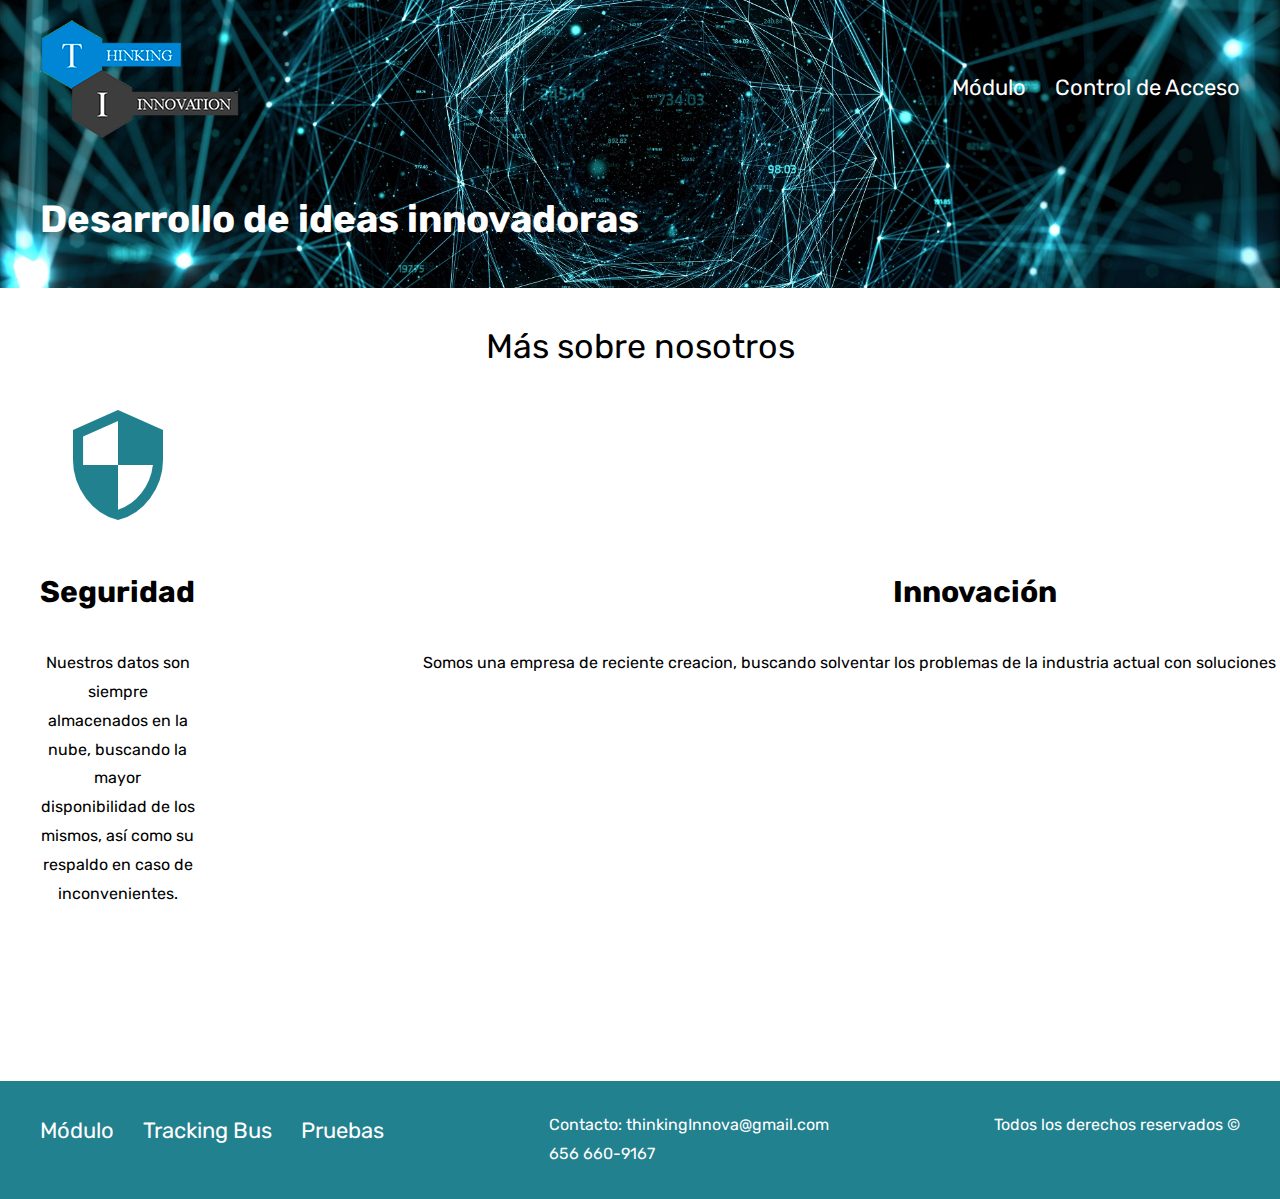
<file: index.html>
<!DOCTYPE html>
<html lang="en">
<head>
    <meta charset="UTF-8">
    <meta name="viewport" content="width=device-width, initial-scale=1.0">
    <meta http-equiv="X-UA-Compatible" content="ie=edge">
    <title>Thinking Innovation</title>
    <link href="https://fonts.googleapis.com/css?family=Rubik:400,700,900&display=swap" rel="stylesheet">
    <link href="https://fonts.googleapis.com/icon?family=Material+Icons" rel="stylesheet">
    <link rel="stylesheet" href="css/normalize.css">
    <link rel="stylesheet" href="css/estilo.css">
</head>
<body>
    <header class="site-header">
        <div class="contenedor contenido-header">
            <div class="barra">
                <a href="index.html"><img src="img/logoTI.png" alt="Logo tipo TI"></a>
                <nav class="navegacion">
                    <a href="modulo.html">Módulo</a>
                    <a href="residencia.html">Control de Acceso</a>
                   <!-- <a href="traking.php">Tracking Bus</a>
                    <a href="pruebas.html">Pruebas</a> -->
                </nav>
            </div>   
            
        <h1>Desarrollo de ideas innovadoras</h1>
        </div>
    </header>
    
    <section class="contenedor seccion">
        <h2 class="fw-400 centrar">Más sobre nosotros</h2>
        <div class="iconos-nosotros">
            <div class="icono"> 
                <i class="material-icons">
                    security
                    </i>
                <h3>Seguridad</h3>
                <p>Nuestros datos son siempre almacenados en la nube, buscando la mayor disponibilidad de los mismos, así como su respaldo en caso de inconvenientes. </p>

            </div>
            
            <div class="icono">
                <i class="material-icons">emoji_objects</i>
                <h3>Innovación</h3>
                <p>Somos una empresa de reciente creacion, buscando solventar los problemas de la industria actual con soluciones eficaces para el hoy y el mañana.</p>
            </div>

            <div class="icono">
                <i class="material-icons">check</i>
                <h3>Calidad</h3>
                <p>Buscamos los mejores resultados en la implementacion y creacion de nuestros productos, priorizando la experiencia del usuario final y la pronta respuesta ante los inconvenientes.</p>
            </div>
        </div>
    </section>

    <footer class="site-footer seccion">
    <div class="contenedor contenedor-footer">
        <nav class="navegacion">
            <a href="modulo.html">Módulo</a>
            <a href="traking.php">Tracking Bus</a>
            <a href="pruebas.html">Pruebas</a>

        </nav>
        <p class="copyrigth">Contacto: thinkingInnova@gmail.com <br> 656 660-9167</p>
        <p class="copyrigth">Todos los derechos reservados &copy;</p>
    </div>
    </footer>
</body>
</html>
</file>
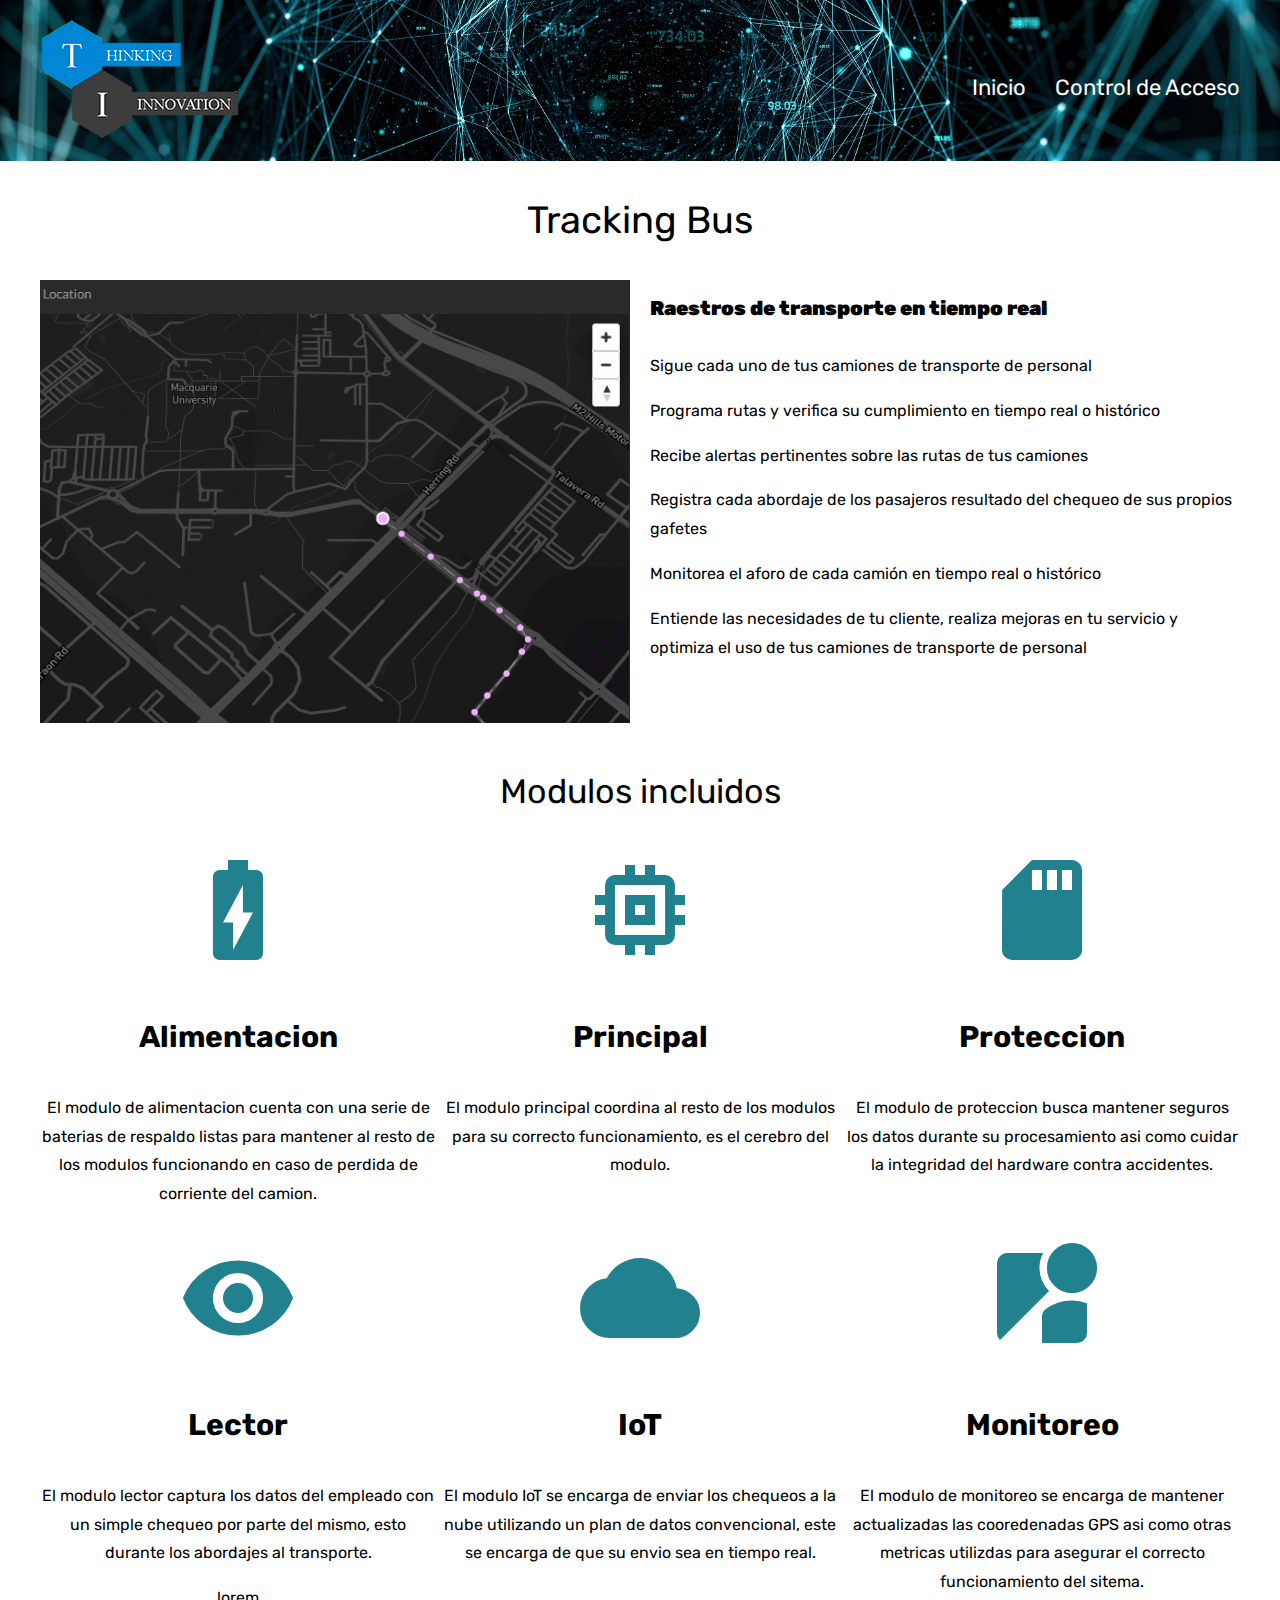
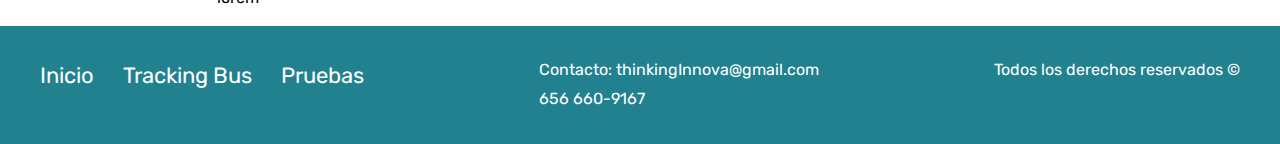
<file: modulo.html>
<!DOCTYPE html>
<html lang="en">
<head>
    <meta charset="UTF-8">
    <meta name="viewport" content="width=device-width, initial-scale=1.0">
    <meta http-equiv="X-UA-Compatible" content="ie=edge">
    <title>Módulo</title>
    <link href="https://fonts.googleapis.com/css?family=Rubik:400,700,900&display=swap" rel="stylesheet">
    <link href="https://fonts.googleapis.com/icon?family=Material+Icons" rel="stylesheet">
    <link rel="stylesheet" href="css/normalize.css">
    <link rel="stylesheet" href="css/estilo.css">
</head>
<body>
    <header class="site-header">
        <div class="contenedor contenido-header">
            <div class="barra">
                <a href="index.html"><img src="img/logoTI.png" alt="Logo tipo TI"></a>
                <nav class="navegacion">
                    <a href="index.html">Inicio</a>
                    <a href="residencia.html">Control de Acceso</a>
                   <!-- <a href="traking.php">Tracking Bus</a>
                    <a href="pruebas.html">Pruebas</a> -->
                </nav>
            </div>   
        </div>
    </header>
    <main class="contenedor">
            <h1 class="fw-400 centrar">Tracking Bus</h1>
    
            <div class="contenido-modulo">
                <div class="imagen">
                    <img src="img/traking.png" alt="Imagen Modulo">
                </div>
                <div class="texto-modulo">
                    <blockquote>Raestros de transporte en tiempo real</blockquote>
    
                   <p>  Sigue cada uno de tus camiones de transporte de personal </p>
                    <p>  Programa rutas y verifica su cumplimiento en tiempo real o histórico </p>
                    <p>   Recibe alertas pertinentes sobre las rutas de tus camiones </p>
                        <p>Registra cada abordaje de los pasajeros resultado del chequeo de sus propios gafetes </p>
                        <p>Monitorea el aforo de cada camión en tiempo real o histórico  </p>
                        <p>Entiende las necesidades de tu cliente, realiza mejoras en tu servicio y optimiza el uso de tus camiones de transporte de personal 
                        </p>
    
                  
                </div>
            </div>
        </main>
    <section class="contenedor seccion">
            <h2 class="fw-400 centrar">Modulos incluidos</h2>
            <div class="iconos-nosotros">
                <div class="icono"> 
                    <i class="material-icons">battery_charging_full</i>
                    <h3>Alimentacion</h3>
                    <p>El modulo de alimentacion cuenta con una serie de baterias de respaldo listas para mantener al resto de los modulos  
                        funcionando en caso de perdida de corriente del camion.
                    </p>
    
                </div>
                
                <div class="icono">
                    <i class="material-icons">memory</i>
                    <h3>Principal</h3>
                    <p>El modulo principal coordina al resto de los modulos para su correcto funcionamiento, es el cerebro del modulo.</p>
                </div>
    
                <div class="icono">
                    <i class="material-icons">sd_storage</i>  
                    <h3>Proteccion</h3>
                    <p>El modulo de proteccion busca mantener seguros los datos durante su 
                        procesamiento asi como cuidar la integridad del hardware contra accidentes.</p>
                </div>
            </div>
        </section>
        <section class="contenedor seccion">
                <div class="iconos-nosotros">
                    <div class="icono"> 
                        <i class="material-icons">visibility</i>
                        <h3>Lector</h3>
                        <p>El modulo lector captura los datos del empleado con un simple chequeo por parte del mismo, esto durante los abordajes al transporte.</p>
                        lorem
                    </div>
                    
                    <div class="icono">
                        <i class="material-icons">wb_cloudy</i>
                        <h3>IoT</h3>
                        <p>El modulo IoT se encarga de enviar los chequeos a la nube utilizando un plan de datos convencional, este se encarga de que su envio sea en tiempo real.</p>
                    </div>
        
                    <div class="icono">
                        <i class="material-icons">streetview</i>
                        <h3>Monitoreo</h3>
                        <p>El modulo de monitoreo se encarga de mantener actualizadas las cooredenadas GPS asi como otras metricas utilizdas para asegurar el correcto funcionamiento del sitema.</p>
                    </div>
                </div>
            </section>

    <footer class="site-footer seccion">
        <div class="contenedor contenedor-footer">
            <nav class="navegacion">
                <a href="index.html">Inicio</a>
                <a href="traking.php">Tracking Bus</a>
                <a href="pruebas.html">Pruebas</a>
            </nav>
            
            <p class="copyrigth">Contacto: thinkingInnova@gmail.com <br> 656 660-9167</p>
            <p class="copyrigth">Todos los derechos reservados &copy;</p>
        </div>
    </footer>   
</body>
</html>
</file>
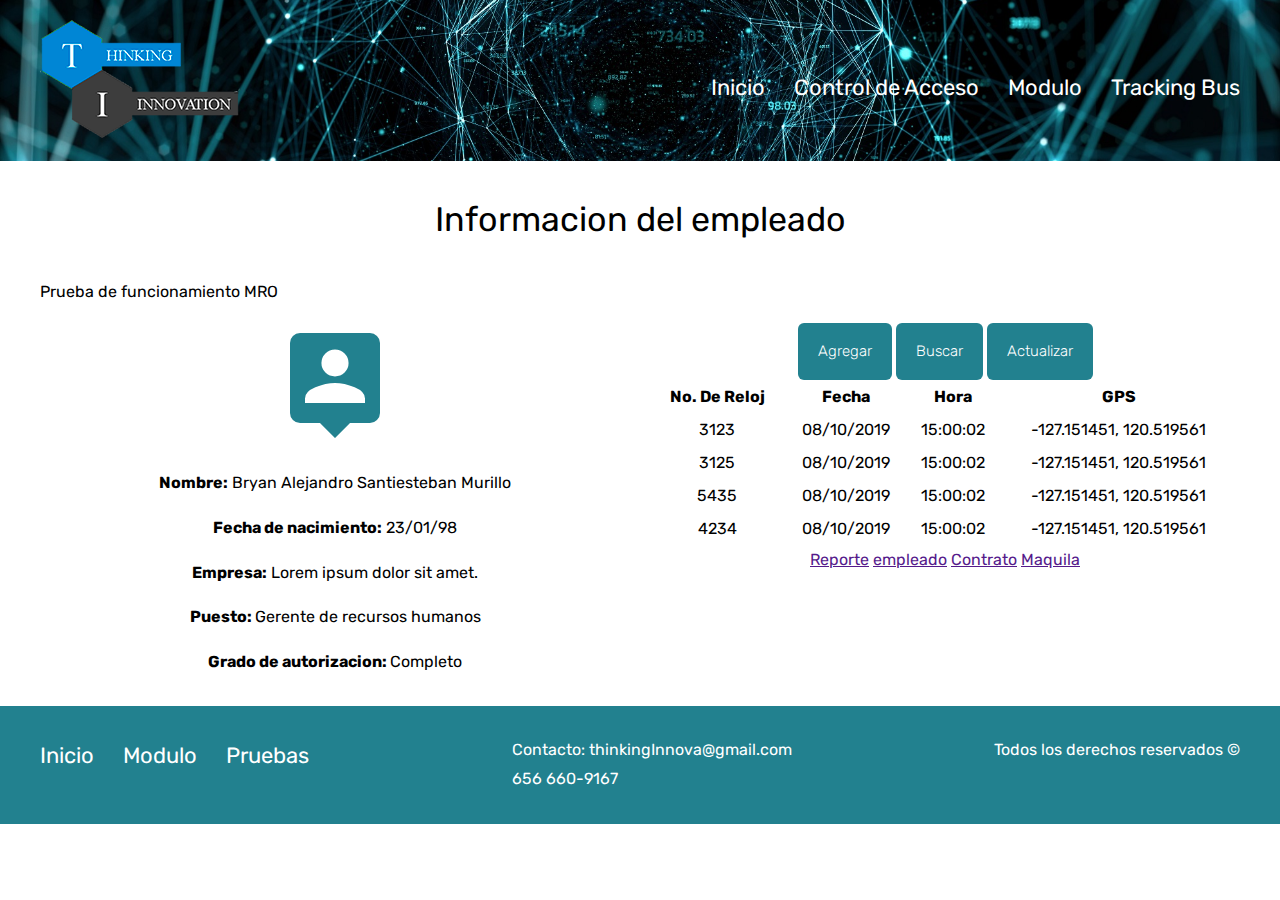
<file: pruebas.html>
<!DOCTYPE html>
<html lang="en">
<head>
    <meta charset="UTF-8">
    <meta name="viewport" content="width=device-width, initial-scale=1.0">
    <meta http-equiv="X-UA-Compatible" content="ie=edge">
    <title>Pruebas</title>
    <link href="https://fonts.googleapis.com/css?family=Rubik:400,700,900&display=swap" rel="stylesheet">
    <link href="https://fonts.googleapis.com/icon?family=Material+Icons" rel="stylesheet">
    <link rel="stylesheet" href="css/normalize.css">
    <link rel="stylesheet" href="css/estilo.css">
</head>
<body>
    <header class="site-header">
        <div class="contenedor contenido-header">
            <div class="barra">
                <a href="index.html"><img src="img/logoTI.png" alt="Logo tipo TI"></a>
                <nav class="navegacion">
                    <a href="index.html">Inicio</a>
                    <a href="residencia.html">Control de Acceso</a>
                    <a href="modulo.html">Modulo</a>
                    <a href="traking.php">Tracking Bus</a>
                </nav>
            </div>   
        </div>
    </header>
    <main>
        <section class="contenedor seccion">
            <h2 class="fw-400 centrar">Informacion del empleado</h2>
            <p>Prueba de funcionamiento MRO</p>   
            <div class="iconos-nosotrosB">
                <div class="datos">
                    <article class="Informacion">
                        <center>
                            <i class="material-icons">person_pin</i>
                            <p><b>Nombre:</b> Bryan Alejandro Santiesteban Murillo</p>
                            <p><b>Fecha de nacimiento:</b> 23/01/98</p>
                            <p><b>Empresa:</b> Lorem ipsum dolor sit amet.</p>
                            <p><b>Puesto: </b> Gerente de recursos humanos</p>
                            <p><b>Grado de autorizacion: </b> Completo</p>
                        </center>
                    </article>
                </div>
                <div class="tablas">
                        <nav class="botones">
                            <center>
                                <button class="boton">Agregar</button>
                                <button class="boton">Buscar</button>
                                <button class="boton">Actualizar</button>
                            </center>
                        </nav>
                        <center>
                            <table  class = "centrar" width="100%">
                                <thead>
                                    <tr>
                                        <th>No. De Reloj</th>
                                        <th>Fecha</th>
                                        <th>Hora</th>
                                        <th>GPS</th>
                                    </tr>
                                </thead>
                                <tbody>
                                    <tr>
                                        <td>3123</td>
                                        <td>08/10/2019</td>
                                        <td>15:00:02</td>
                                        <td>-127.151451, 120.519561</td>
                                    </tr>
                                    <tr>
                                        <td>3125</td>
                                        <td>08/10/2019</td>
                                        <td>15:00:02</td>
                                        <td>-127.151451, 120.519561</td>
                                    </tr>
                                    <tr>
                                        <td>5435</td>
                                        <td>08/10/2019</td>
                                        <td>15:00:02</td>
                                        <td>-127.151451, 120.519561</td>
                                    </tr>
                                    <tr>
                                        <td>4234</td>
                                        <td>08/10/2019</td>
                                        <td>15:00:02</td>
                                        <td>-127.151451, 120.519561</td>
                                    </tr>
                                </tbody>
                            </table>
                        </center>
                            <nav class="num-tablas">
                                <center>
                                    <a href="">Reporte</a>
                                    <a href="">empleado</a>
                                    <a href="">Contrato</a>
                                    <a href="">Maquila</a>
                               </center>
                            </nav>
                           
        
                        </div> 

            </div>

        </section>
        
    </main>
    <footer class="site-footer seccion">
            <div class="contenedor contenedor-footer">
                <nav class="navegacion">
                    <a href="index.html">Inicio</a>
                    <a href="modulo.html">Modulo</a>
                    <a href="pruebas.html">Pruebas</a>
            
                </nav>
                <p class="copyrigth">Contacto: thinkingInnova@gmail.com <br> 656 660-9167</p>
                <p class="copyrigth">Todos los derechos reservados &copy;</p>
            </div>
        </footer>
       
</body>
</html>
</file>
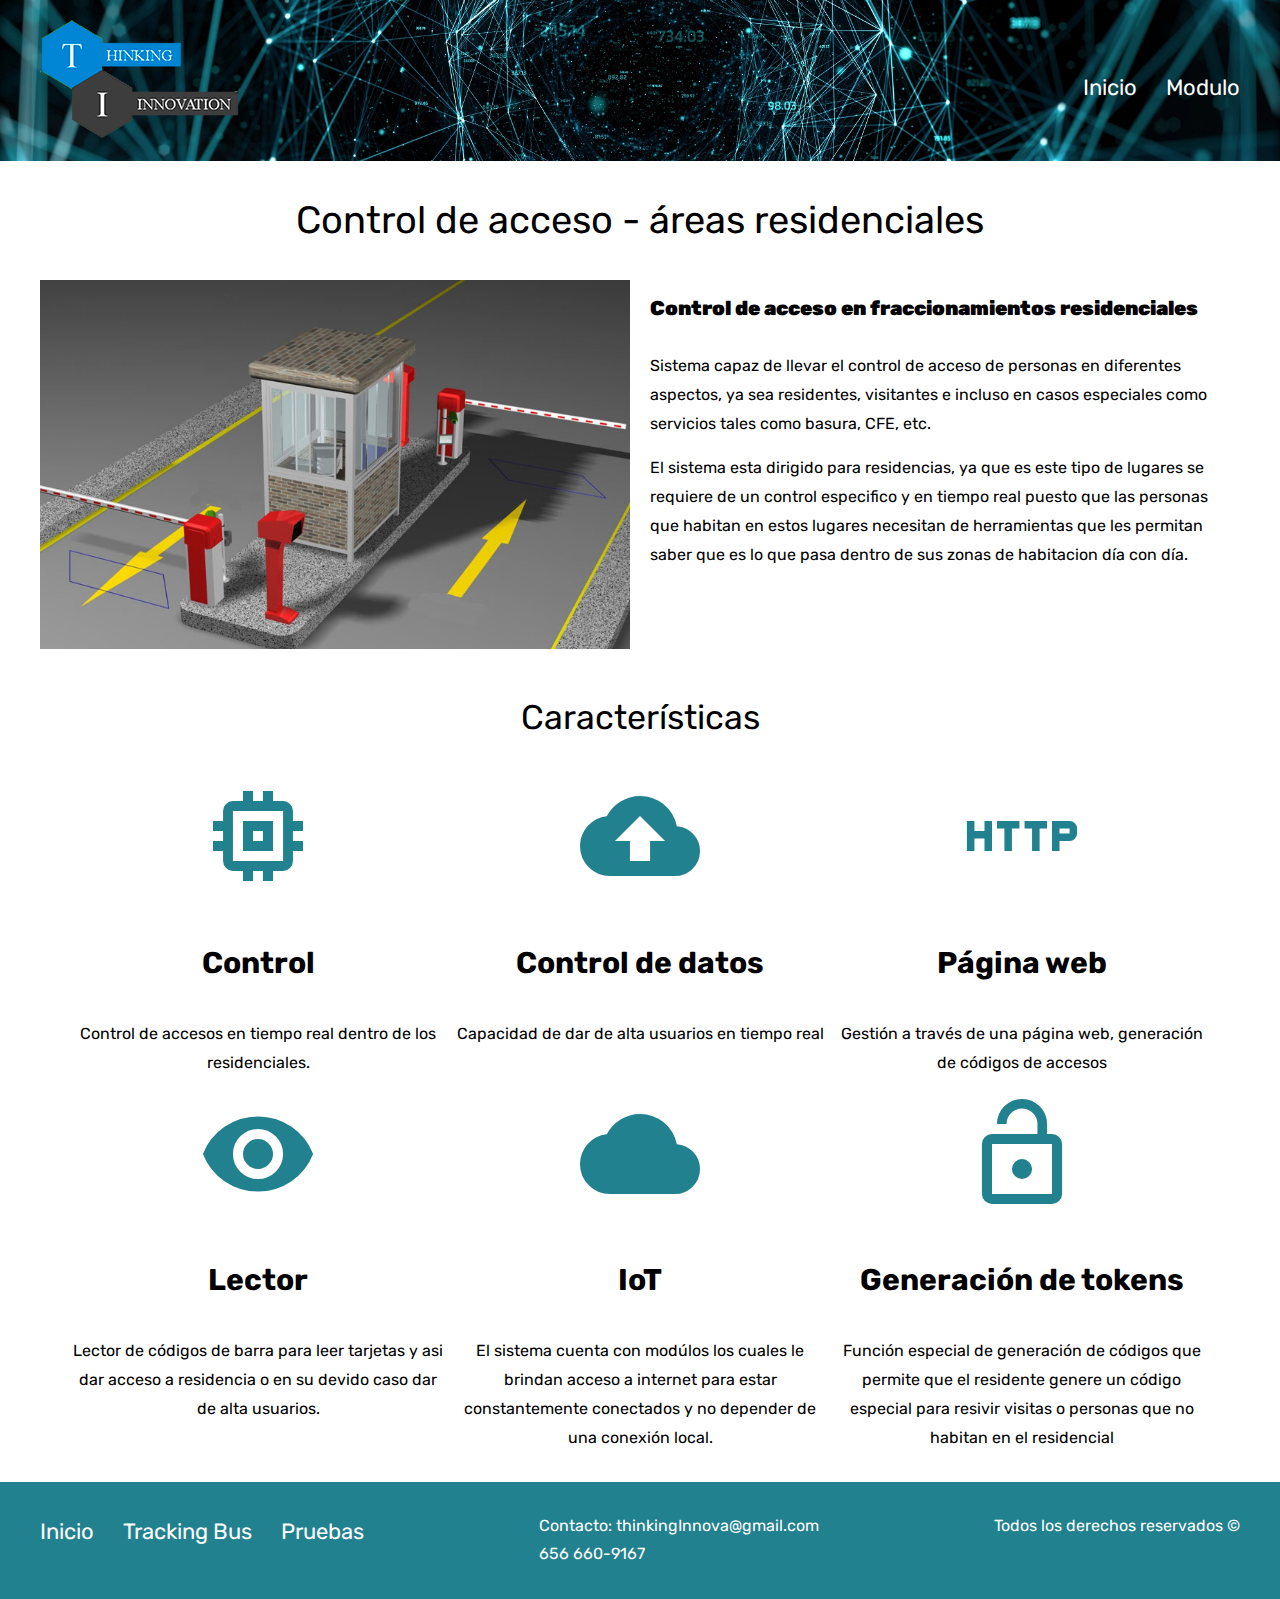
<file: residencia.html>
<!DOCTYPE html>
<html lang="en">
<head>
    <meta charset="UTF-8">
    <meta name="viewport" content="width=device-width, initial-scale=1.0">
    <meta http-equiv="X-UA-Compatible" content="ie=edge">
    <title>Thinking Innovation</title>
    <link href="https://fonts.googleapis.com/css?family=Rubik:400,700,900&display=swap" rel="stylesheet">
    <link href="https://fonts.googleapis.com/icon?family=Material+Icons" rel="stylesheet">
    <link rel="stylesheet" href="css/normalize.css">
    <link rel="stylesheet" href="css/estilo.css">
</head>
<body>
    <header class="site-header">
        <div class="contenedor contenido-header">
            <div class="barra">
                <a href="index.html"><img src="img/logoTI.png" alt="Logo tipo TI"></a>
                <nav class="navegacion">
                    <a href="index.html">Inicio</a>
                    <a href="modulo.html">Modulo</a>
                </nav>
            </div>   
        </div>
    </header>
    <main class="contenedor">
        <h1 class="fw-400 centrar">Control de acceso - áreas residenciales</h1>
        <div class="contenido-modulo">
            <div class="imagen">
                <img src="img/control.jpg" alt="Caseta"></div>
            <div class="texto-modulo">
                <blockquote>Control de acceso en fraccionamientos residenciales</blockquote>
                <p>
                    Sistema capaz de llevar el control de acceso de personas en diferentes aspectos, ya sea residentes, visitantes e incluso en casos especiales como servicios tales como basura, CFE, etc.
                    
                </p>
                <p>
                    El sistema esta dirigido para residencias, ya que es este tipo de lugares se requiere de un control especifico y en tiempo real puesto que las personas que habitan en estos lugares
                    necesitan de herramientas que les permitan saber que es lo que pasa dentro de sus zonas de habitacion día con día.
                </p>
            </div>
        </div>
        <section class="contenedor seccion">
            <h2 class="fw-400 centrar">Características</h2>
            <div class="iconos-nosotros">
                <div class="icono">
                    <i class="material-icons">memory</i>
                    <h3>Control</h3>
                    <p>Control de accesos en tiempo real dentro de los residenciales.</p>
                </div>
                <div class="icono">
                        <i class="material-icons">backup</i>
                    <h3>Control de datos</h3>
                    <p>Capacidad de dar de alta usuarios en tiempo real</p>
                </div>
                <div class="icono">
                        <i class="material-icons">http</i>
                    <h3>Página web</h3>
                    <p>Gestión a través de una página web, generación de códigos de accesos</p>
                </div>
            </div>
            <div class="iconos-nosotros">
                <div class="icono"> 
                    <i class="material-icons">visibility</i>
                    <h3>Lector</h3>
                    <p>Lector de códigos de barra para leer tarjetas y asi dar acceso a residencia o en su devido caso dar de alta usuarios.</p>
                 </div>
                    
                <div class="icono">
                    <i class="material-icons">wb_cloudy</i>
                    <h3>IoT</h3>
                    <p>El sistema cuenta con modúlos los cuales le brindan acceso a internet para estar constantemente conectados y no depender de una conexión local.</p>
                </div>
                <div class="icono">
                    <i class="material-icons">lock_open</i>
                    <h3>Generación de tokens</h3>
                    <p>Función especial de generación de códigos que permite que el residente genere un código especial
                    para resivir visitas o personas que no habitan en el residencial</p>
                </div>
            </div>
        </section>
    </main>
</body>
<footer class="site-footer seccion">
        <div class="contenedor contenedor-footer">
            <nav class="navegacion">
                <a href="index.html">Inicio</a>
                <a href="traking.php">Tracking Bus</a>
                <a href="pruebas.html">Pruebas</a>
            </nav>
            
            <p class="copyrigth">Contacto: thinkingInnova@gmail.com <br> 656 660-9167</p>
            <p class="copyrigth">Todos los derechos reservados &copy;</p>
        </div>
    </footer> 
</html>
</file>
<file: css/estilo.css>
html{
    box-sizing: border-box;
    font-size: 62.5%; /** Reset para REMS - 62.5% = 10 PX DE 16 PX **/
}

body{
    font-family: 'Rubik', sans-serif;
    font-size: 1.6rem;
    line-height: 1.8;
}
.contenedor{
    width: 95%;
    max-width: 120rem; /** = 1200px; **/
    margin: 0 auto;
}
img {
    max-width: 100%;
}
h1{
    font-size: 3.8rem;
}
h2{
    font-size: 3.4rem;
}
h3{
    font-size: 3rem;
}
h4{
    font-size: 2.6rem;
}

/** utilidades **/

.seccion {
    margin-top:  1.3rem;
    margin-bottom: 1.3rem;
}

.fw-400{
    font-weight: 400;
}
.centrar{
    text-align: center;
}
.site-header{
    background: url(../img/fondo.jpg);
    background-position:  center center;
    background-size: cover;
    padding: 0 0 0.5rem 0;
}
.site-header.inicio{
    background: url("../img/fondo.jpg");
    background-position:  center center;
    background-size: cover;
    height: 50vh;
    min-height: 28rem;
}
.contenido-header{
    display: flex;
    flex-direction: column;
    height: 100%;
    justify-content: space-between;
}
.contenido-header h1{
    color:white;
    line-height: 2;
}
.barra{
    display: flex;
    justify-content: space-between ;
    padding-top: 2rem;
    align-items: center;
}
.navegacion a{
    color: white;
    text-decoration: none;
    font-size: 2.2rem;
    margin-right: 2.5rem;
}
.navegacion a:hover{
    color: #448AFF;
}
.navegacion a:last-of-type{
    margin:0;
}
.iconos-nosotros{
    display: flex;
    justify-content: space-between;
}

.iconos-nosotrosB{
    display: grid;
    grid-template-columns: repeat(2, 1fr);
    grid-column-gap: 2rem;
}
.icono{
    flex-basis:33%;
    text-align: center;
}
.iconoB{
    flex-basis:48%;
    text-align: center;
}
.iconoB h2{
    color:#22818F;
    font-size: 2.8rem;
}

.site-footer{
    background-color: #22818F;
    margin-bottom: 0;
}
.contenedor-footer{
    padding: 3rem 0;
    display: flex;
    justify-content:space-between;
}
.copyrigth{
    margin: 0;
    color: white;
}
.contenido-modulo{
    display: grid;
    grid-template-columns: repeat(2, 1fr);
    grid-column-gap: 2rem;
}
.texto-modulo blockquote{
    font-weight: 900;
    font-size: 2rem;
    margin:0;
    padding:  1rem 0;
}
.material-icons{
    font-size: 12rem;
    color:#22818F;
}
.boton{
    text-decoration: none;
    padding: 20px;
    font-weight: 100;
    font-size: 15px;
    color: white;
    background-color: #22818F;
    border-radius: 6px;
    border: 2px;
   }
   
   .boton:hover {
    background: rgba(0,0,0,0);
    color: #448AFF;
    box-shadow: inset 0 0 0 3px #448AFF;
    }
    table {
        display: table;
        border-collapse: separate;
        border-spacing: 2px;
        border-color: grey;
    }
    .tablas{
        background: white;
        flex: 10 1 auto;
        
        
    }
@media only screen and (max-width: 1023px){
    .navegacion a:last-of-type{
        margin:0;
    }
    .contenedor{
        width: 95%;
        max-width: 120rem; /** = 1200px; **/
        margin: 0 auto;
    }
    .iconos-nosotros{
        display: flex;
        flex-direction: column !important;
        justify-content: space-between;
    }
    .navegacion a{
        max-width: 30%;
    }
    .icono{
        flex-basis:100%;
        text-align: center;
    }
    .site-footer nav{
        display: none;
    }
    .contenido-header{
        display: flex;
        flex-direction: row !important;
        height: 100%;
    }
    .contenido-header h1{
        display: none;
    }
    .barra{
        display: flex;
        width: 100%;
        flex-direction: column !important;
        flex-wrap: wrap;
        padding-top: 2rem;
        align-items: center;
    }
    .contenido-modulo{
        display: flex;
        flex-direction: column !important;
        justify-content: space-between;
    }
    
.iconos-nosotrosB{
    display: flex;
    flex-direction: column !important;
    justify-content: space-between;
}

}
</file>
